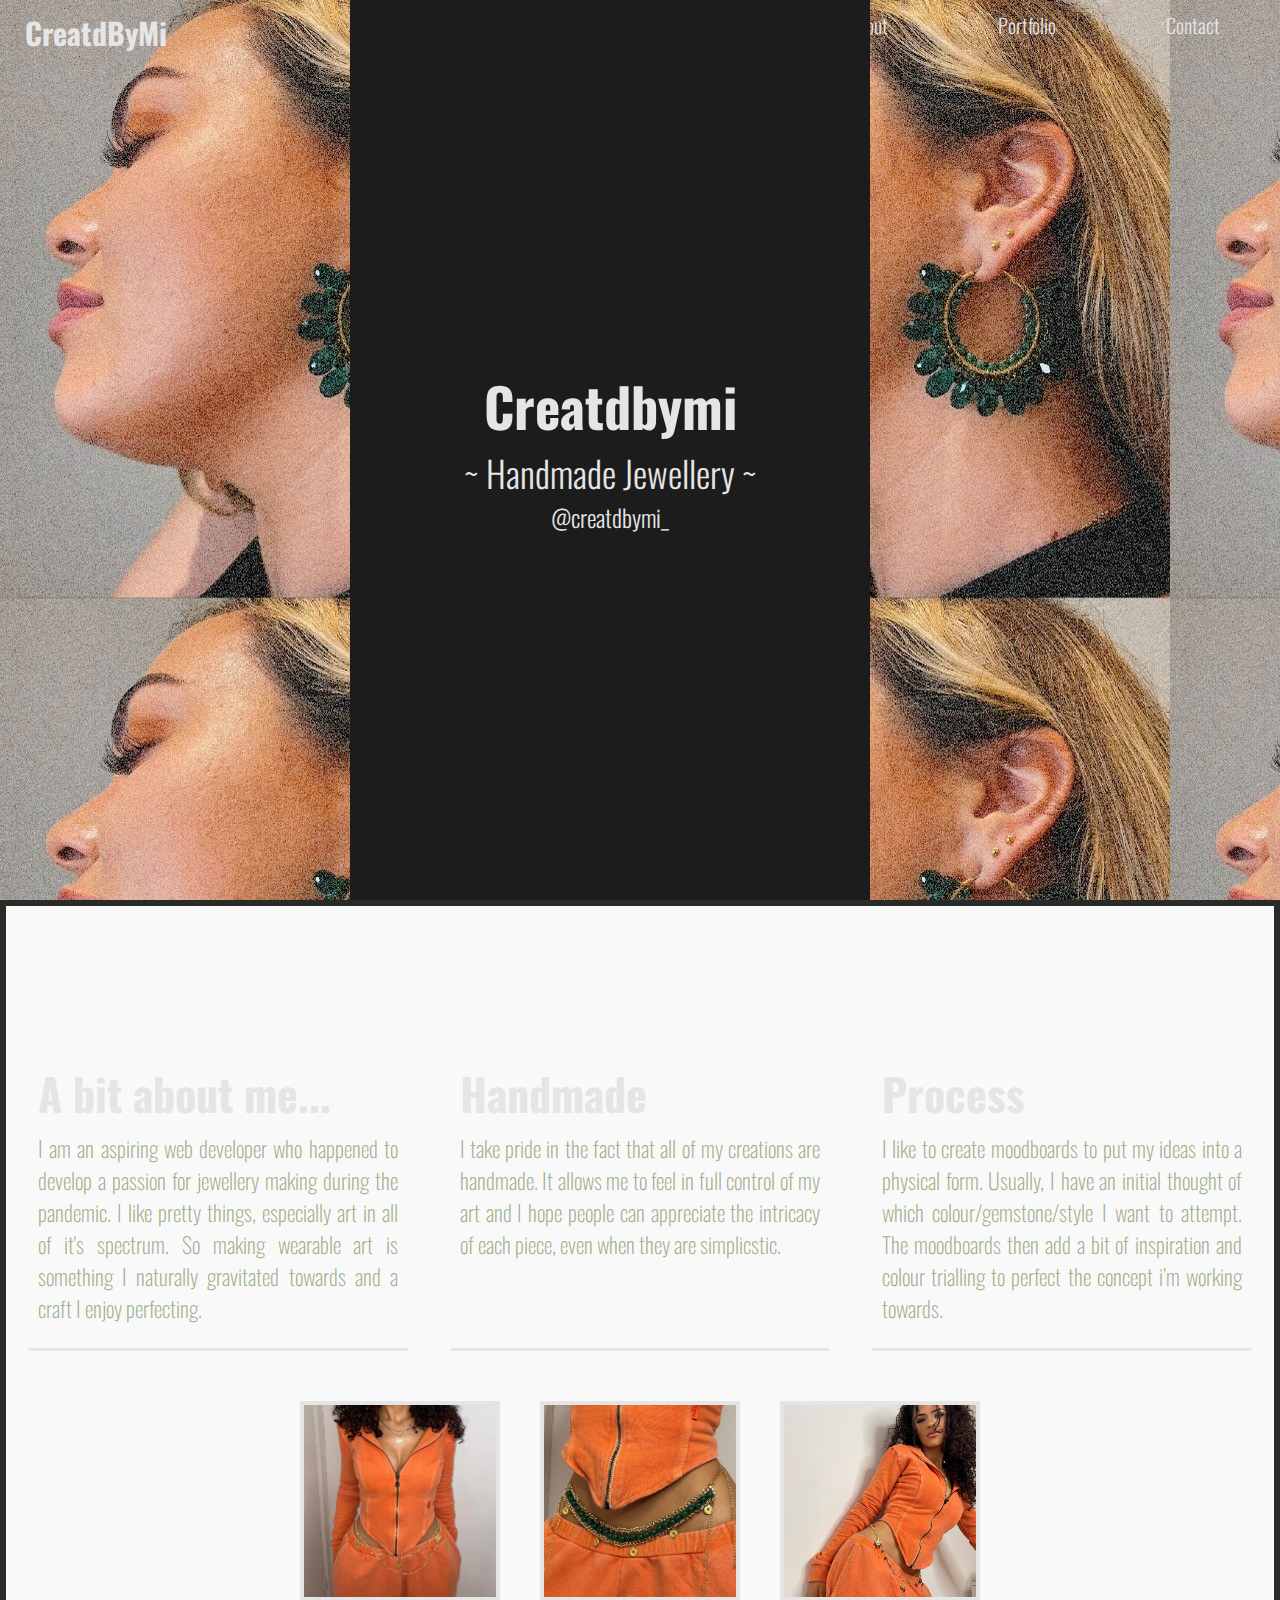
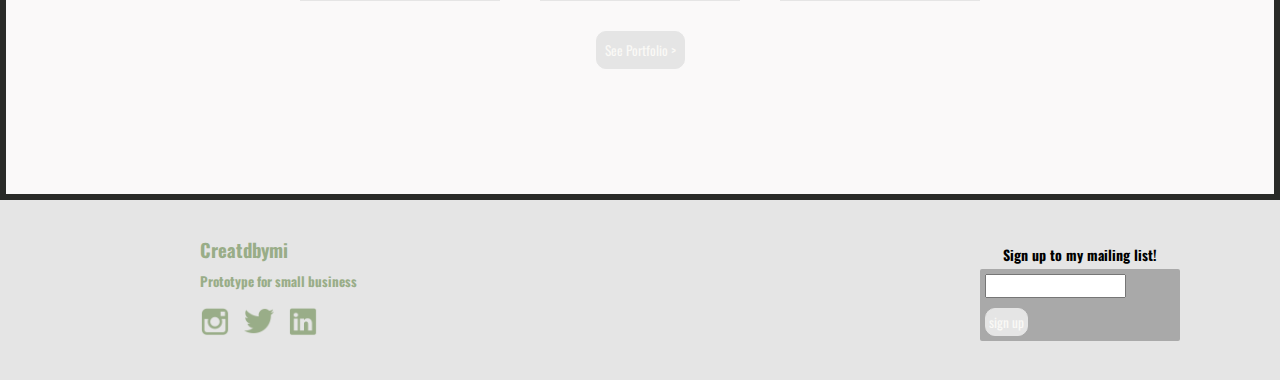
<file: index.html>
<!DOCTYPE html>
<html lang="en">
  <head>
    <!-- Hotjar Tracking Code for my site -->
<script>
    (function(h,o,t,j,a,r){
        h.hj=h.hj||function(){(h.hj.q=h.hj.q||[]).push(arguments)};
        h._hjSettings={hjid:3187181,hjsv:6};
        a=o.getElementsByTagName('head')[0];
        r=o.createElement('script');r.async=1;
        r.src=t+h._hjSettings.hjid+j+h._hjSettings.hjsv;
        a.appendChild(r);
    })(window,document,'https://static.hotjar.com/c/hotjar-','.js?sv=');
</script>
    
    <meta charset="UTF-8" />
    <meta http-equiv="X-UA-Compatible" content="IE=edge" />
    <meta name="viewport" content="width=device-width, initial-scale=1.0" />
    <title>Document</title>
    <link
      rel="stylesheet"
      href="https://cdnjs.cloudflare.com/ajax/libs/font-awesome/4.7.0/css/font-awesome.min.css"
    />
    <link
      href="https://fonts.googleapis.com/css2?family=Archivo&family=Montserrat:wght@300&family=Oswald:wght@300;400&family=Poppins:wght@300&family=Roboto:wght@100&display=swap"
      rel="stylesheet"
    />

    <link rel="stylesheet" href="css/style.css" />
  </head>
  <body>
    <div class="main fade-in">
      <nav class="navigation fade-in-delayed">
        <div class="nav-container">
          <h1 class="logo"><a href="index.html">CreatdByMi</a></h1>
          <ul class="nav flex">
            <li>
              <a class="about" id="about-link">About</a>
            </li>

            <li>
              <a href="portfolio.html">Portfolio</a>
            </li>
            <li>
              <a href="contact.html">Contact</a>
            </li>
          </ul>
          <a href="#" class="burger-icon">
            <i class="fa fa-bars"></i>
          </a>
        </div>
      </nav>
      <nav class="display fade-in-delayed">
        <h1>Creatdbymi</h1>
        <h2>~ Handmade Jewellery ~</h2>
        <h3>@creatdbymi_</h3>
      </nav>
      <div class="mobile-display">
        <h2>Handmade Jewellery</h2>
        <h3>@creatdbymi_</h3>
      </div>
    </div>

    <div class="about-div" id="about-div-link">
      <div class="text-section">
        <h1 class="subheader">A bit about me...</h1>
        <p class="paragraph-text">
          I am an aspiring web developer who happened to develop a passion for
          jewellery making during the pandemic. I like pretty things, especially
          art in all of it's spectrum. So making wearable art is something I
          naturally gravitated towards and a craft I enjoy perfecting.
        </p>
      </div>
      <div class="text-section">
        <h1 class="subheader">Handmade</h1>
        <p class="paragraph-text">
          I take pride in the fact that all of my creations are handmade. It
          allows me to feel in full control of my art and I hope people can
          appreciate the intricacy of each piece, even when they are
          simplicstic.
        </p>
      </div>
      <div class="text-section">
        <h1 class="subheader">Process</h1>
        <p class="paragraph-text">
          I like to create moodboards to put my ideas into a physical form.
          Usually, I have an initial thought of which colour/gemstone/style I
          want to attempt. The moodboards then add a bit of inspiration and
          colour trialling to perfect the concept i’m working towards.
        </p>
      </div>

      <div class="flex img-trio-container">
        <img class="about-img" src="../img/cropped.jpg" />
        <img class="about-img" src="../img/green-close-up.jpg" />
        <img class="about-img" src="../img/evie-purple.jpg" />
      </div>
      <div id="portfolio-btn" class="flex">
        <a href="portfolio.html"><button>See Portfolio ></button></a>
      </div>
    </div>
    <footer class="flex">
      <div class="footer-text">
        <h3 class="footer-header">Creatdbymi</h3>
        <h5 class="footer-header">Prototype for small business</h5>
        <a href="https://www.instagram.com/thatcutecoder/?hl=en">
          <img
            class="social-icon"
            id="instagram"
            src="../img/icons/instagram_icon.png"
          />
        </a>
        <a href="#">
          <img
            class="social-icon"
            id="twitter"
            src="../img/icons/twitter_icon.png"
          />
        </a>
        <a href="https://uk.linkedin.com/in/mia-wallace-97a67b152">
          <img
            class="social-icon"
            id="linkedin"
            src="../img/icons/linkedin_icon.png"
          />
        </a>
      </div>
      <div class="signup-div flex">
        <h2>Sign up to my mailing list!</h2>
        <div class="background-colour">
          <form>
            <input type="email" />
            <input type="submit" value="sign up" />
          </form>
        </div>
      </div>
    </footer>

    <script src="js/sticky-nav.js"></script>
    <script src="js/burger-menu.js"></script>
  </body>
</html>
</file>
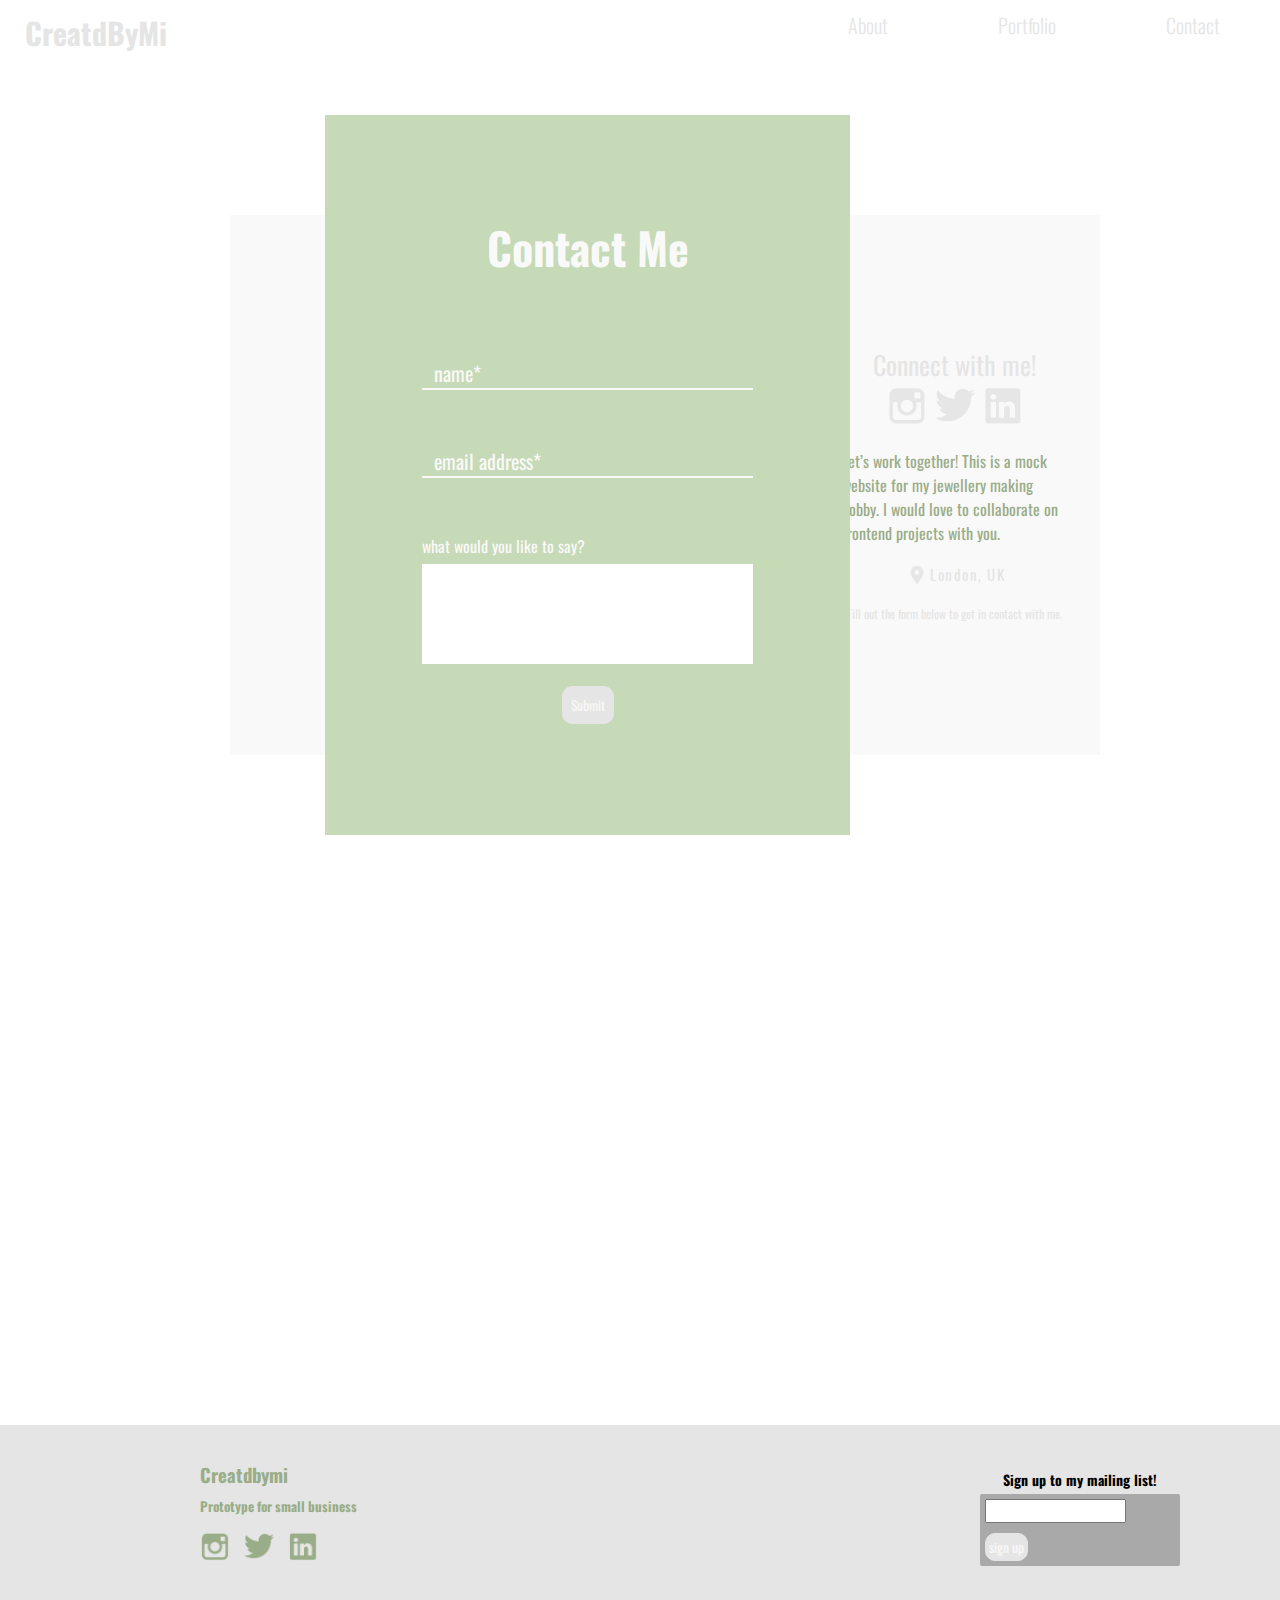
<file: contact.html>
<!DOCTYPE html>
<html lang="en">
  <head>
    <!-- Hotjar Tracking Code for my site -->
<script>
    (function(h,o,t,j,a,r){
        h.hj=h.hj||function(){(h.hj.q=h.hj.q||[]).push(arguments)};
        h._hjSettings={hjid:3187181,hjsv:6};
        a=o.getElementsByTagName('head')[0];
        r=o.createElement('script');r.async=1;
        r.src=t+h._hjSettings.hjid+j+h._hjSettings.hjsv;
        a.appendChild(r);
    })(window,document,'https://static.hotjar.com/c/hotjar-','.js?sv=');
</script>
    <meta charset="UTF-8" />
    <meta http-equiv="X-UA-Compatible" content="IE=edge" />
    <meta name="viewport" content="width=device-width, initial-scale=1.0" />
    <title>Document</title>
    <link
      rel="stylesheet"
      href="https://cdnjs.cloudflare.com/ajax/libs/font-awesome/4.7.0/css/font-awesome.min.css"
    />
    <link
      href="https://fonts.googleapis.com/css2?family=Archivo&family=Montserrat:wght@300&family=Oswald:wght@300;400&family=Poppins:wght@300&family=Roboto:wght@100&display=swap"
      rel="stylesheet"
    />

    <link rel="stylesheet" href="css/style.css" />
  </head>
  <body>
    <nav class="fade-in-delayed">
      <div class="nav-container">
       <a href="index.html"><h1 class="logo">CreatdByMi</h1></a>
        <ul class="nav flex">
          <li>
            <a class="about" id="about-link" href="index.html#about-div-link">About</a>
          </li>

          <li>
            <a href="portfolio.html">Portfolio</a>
          </li>
          <li>
            <a href="contact.html">Contact</a>
          </li>
        </ul>
        <a href="#" class="burger-icon">
          <i class="fa fa-bars"></i>
        </a>
      </div>
    </nav>
    <div class="contact-display flex fade-in">
      <h1 class="subheader" id="contact">Contact Me</h1>
      <div class="form-container ">
        <form class="contact-form flex" name="contactForm" method="POST" action="php/form.php" >
          <input
            type="text"
            name="name"
            id="form-name"
            class="form-field"
            placeholder="name*"
            required
          />
          <span id="name-message" class="hidden">This field is required</span>
          <input
            type="email"
            name="email"
            id="form-email"
            class="form-field"
            placeholder="email address*"
            required
          />
          <span id="name-message" class="hidden">This field is required</span>
          
          <label for="text-box">what would you like to say?</label>
          <input type="textarea" name="message" id="contact-box" />
          <input type="submit" value="Submit"></input>
        </form>
      </div>
    </div>
    <div class="display-back flex fade-in">
        <div class="display-container flex ">
            <h2 class="subheader display-header" >Connect with me!</h2>
            <div class="socials-container ">
               <a href="https://www.instagram.com/thatcutecoder/?hl=en"><img class="social-icon-static"src="../img/icons/instagram_icon.png"></a>
                <img class="social-icon-static"src="../img/icons/twitter_icon.png">
                <img class="social-icon-static"src="../img/icons/linkedin_icon.png">
            </div>
            <div id="contact-p">
                <p>Let’s work together! This is a mock  website for my jewellery making hobby. I would love to collaborate on frontend projects with you. </p>
            </div>
            <div class="flex">
                <img class="social-icon-static icon-small"  src="../img/icons/map-marker-black.png">
                <h3 id="location">London, UK</h3>
            </div>
            <div id="form-p"style="
            margin: 18px;
            text-align: inherit; 
            font-size: 12px;
            color: #E5E5E5;"
        ><p>Fill out the form below to get in contact with me.</p></div>
        </div>
        
    </div>
    <footer class="flex">
      <div class="footer-text">
        <h3 class="footer-header">Creatdbymi</h3>
        <h5 class="footer-header">Prototype for small business</h5>
        <a href="https://www.instagram.com/thatcutecoder/?hl=en">
          <img
            class="social-icon"
            id="instagram"
            src="../img/icons/instagram_icon.png"
          />
        </a>
        <a href="#">
          <img
            class="social-icon"
            id="twitter"
            src="../img/icons/twitter_icon.png"
          />
        </a>
        <a href="https://uk.linkedin.com/in/mia-wallace-97a67b152">
          <img
            class="social-icon"
            id="linkedin"
            src="../img/icons/linkedin_icon.png"
          />
        </a>
      </div>
      <div class="signup-div flex">
        <h2>Sign up to my mailing list!</h2>
        <div class="background-colour">
          <form>
            <input type="email" />
            <input type="submit" value="sign up" />
          </form>
        </div>
      </div>
    </footer>
    <script src="js/burger-menu.js"></script>
    <script src="js/form-validation.js"></script>
   

  </body>
</html>
</file>
<file: css/style.css>
/* TRANSITIONS */

.fade-in {
  animation: fadeIn ease 3s;
}

@keyframes fadeIn {
  0% {
    opacity: 0;
  }
  100% {
    opacity: 1;
  }
}

.fade-in-delayed {
  animation: fadeInDel ease 3s;
}

@keyframes fadeInDel {
  0% {
    opacity: 0;
  }
  35% {
    opacity: 0;
  }
  100% {
    opacity: 1;
  }
}

* {
  padding: 0;
  margin: 0;
  /* overflow: hidden; */

  font-family: "Oswald", sans-serif;
  box-sizing: border-box;
}

html {
  height: 100vh;
  scroll-behavior: smooth;
}

body {
  height: 100%;
  width: 100vw;
}

.main {
  background: url("../img/green-crystal.jpg");
  height: inherit;
  width: inherit;
}

#about-link {
  cursor: pointer;
}

.about-div {
  height: 100vh;
  background-color: #faf9f9;
  display: flex;
  flex-wrap: wrap;
  justify-content: space-evenly;

  align-content: center;
  border: 6px solid #292b28;
}

.break {
  flex-basis: 100%;
  height: 0;
}

.main-aboutPge {
  /* background-color: #faf9f6; */
  height: inherit;
  width: inherit;
}

.nav-container {
  display: flex;
  justify-content: space-between;
  padding: 10px 5px;
  position: sticky;
  color: #e5e5e5;
  font-weight: 300;
}
.sticky {
  position: fixed;
  top: 0;
  padding-top: 20px;
  width: 100%;
}

.nav {
  list-style: none;
  height: inherit;
}

.nav-container .logo {
  margin-left: 20px;
  font-size: 30px;
}

.nav li {
  float: right;
  margin: 0 55px;
  font-size: 20px;
}

.nav li a:hover {
  color: #293024;
}

a {
  text-decoration: none;
  color: inherit;
}

.burger-icon {
  display: none;
}

.display {
  width: 520px;
  height: 100vh;
  background-color: rgb(28, 28, 28);
  position: absolute;
  z-index: 2;
  top: 0;
  left: 350px;
  color: #e5e5e5;
  font-weight: 300px;
  display: flex;
  flex-direction: column;
  justify-content: center;
  align-items: center;
}

.mobile-display {
  display: none;
}

.display h1 {
  font-size: 54px;
}

.display h2 {
  font-size: 36px;
  font-weight: 300;
}

.display h3 {
  font-size: 24px;
  font-weight: 300;
}

footer {
  min-height: 20vh;
  width: 100%;
  background: #e5e5e5;
  position: absolute;
  justify-content: space-between;
  flex-wrap: wrap;
}

.footer-text {
  height: inherit;
  padding: 28px 0 33.5px 200px;
  color: #99ad88;
}

.footer-header {
  margin: 8px 0;
}

.signup-div {
  width: 400px;

  flex-direction: column;
  justify-content: center;
  align-items: center;
}

.background-colour {
  background-color: darkgray;
  width: 200px;
  border-radius: 2px;
}

.signup-div h2 {
  font-size: 14px;
  text-align: center;
  margin: 4px 0;
}

.signup-div input {
  margin: 5px;
}

.signup-div input[type="submit"] {
  padding: 3px;
}

.social-icon {
  height: 30px;
  width: 30px;
  margin: 7px 10px 0 0;
  filter: invert(70%) sepia(19%) saturate(394%) hue-rotate(49deg)
    brightness(93%) contrast(85%);
}

.social-icon:hover {
  filter: invert(97%) sepia(27%) saturate(491%) hue-rotate(293deg)
    brightness(108%) contrast(96%);
  transform: scale(1.15);
}

.hidden {
  display: none;
}

.flex {
  display: flex;
}

.flex-centered {
  display: flex;
  justify-content: center;
}

.content {
  width: inherit;
  height: inherit;
  align-items: stretch;
  justify-content: space-around;
}

.column {
  flex: 1;
  margin: 0 5px;
  height: 100%;
}

.column:nth-child(1) {
  align-items: center;
  margin: 0 45px;
  flex: 1.25;
}

.column:nth-child(2) {
  flex: 1.1;
  justify-content: flex-end;
}

.showcase {
  width: 110%;
  height: 100%;
  align-self: center;
}

.img-container {
  height: 75%;
  width: 100%;
  /* align-self: flex-start; */
  margin: 80px 0;
  flex-direction: column;
  align-items: center;
}

.lrge-thumbnail:nth-child(2) {
  margin-top: 68px;
}

.lrge-thumbnail {
  width: 80%;
  height: 45%;
}

.header-container {
  text-align: center;
  margin: 25px;
}

.header {
  font-size: 46px;
  color: #e5e5e5;
}

.subheader {
  color: #e5e5e5;
  font-size: 44px;
}
.text-section {
  margin: 20px;
  padding: 10px;
  /* border: 3px solid #e5e5e5; */
  border-bottom: 3px solid #e5e5e5;
  /* border-right: 3px solid #e5e5e5; */
  border-radius: 3px;
  width: 30%;
  height: 300px;
  transition: transform 0.2s ease-in-out;
}

/* .text-section:hover {
  transform: scale(1.1);
} */

.img-trio-container {
  margin: 30px;
}

.about-img {
  height: 200px;
  width: 200px;
  border: solid 4px #e5e5e5;
  margin: 0px 20px;
  transition: transform 0.2s ease-in-out;
}

.about-img:hover {
  /* transform: scale(1.1); */
  border: solid 4px #292b28;
  cursor: pointer;
}
#portfolio-btn {
  width: 100%;
  justify-content: center;
}

.center-text {
  text-align: center;
}

.text-container {
  flex-direction: column;
  align-self: flex-start;
  margin: 24% 45px 0 35px;
  /* align-items: center; */
  /* position: relative;
  bottom: 80px; */
}

.paragraph-text {
  color: #99ad88;
  padding: 6px 0px;
  text-align: justify;
  font-size: 22px;
  font-weight: 200;
}

.btn-container {
  justify-content: center;
}

button,
input[type="submit"] {
  background: #e5e5e5;
  border: solid 1px #e5e5e5;
  border-radius: 10px;
  color: #faf9f6;
  padding: 8px;
  /* height: 30px;
  width: 80px; */
}

button:hover {
  background: #99ad88;
  transition: background-color 1s ease-out;
}

button.modal-btn:hover {
  background: #e5e5e5;
  transition: background-color 0.5s ease-out;
}

/* PORTFOLIO PAGE */

.thumbnail-container {
  flex-direction: column;
}

.thumbnail-row {
  /* background: #e5e5e5; */
  margin: 40px 150px;
  justify-content: center;
  flex-wrap: wrap;
}

.thumbnail {
  height: 300px;
  width: 300px;
  margin: 0 8px;
  background: #f4c2c2;
  outline: 6px solid #e5e5e5;
  transition: transform 1s ease;
  position: relative;
  overflow: hidden;
}

.thumbnail:hover .modal-slide {
  transform: translateY(0%);
}

.modal-slide {
  height: 100%;
  width: 100%;
  background-color: rgba(153, 173, 136, 0.6);
  position: relative;
  bottom: 305px;
  /* z-index: 2; */
  align-items: center;
  justify-content: center;
  transform: translateY(100%);
  transition: transform 1s ease;
}

button.modal-btn {
  background: rgba(153, 173, 136, 0.2);
  padding: 8px 10px;
}

.main-modal {
  height: 100vmax;
  width: 100vmax;
  background-color: rgba(0, 0, 0, 0.6);
  backdrop-filter: blur(3px);
  position: fixed;
  top: -30vh;

  align-content: flex-start;
}

.modal-img-container {
  justify-content: center;
  align-items: center;
  margin: auto;
}

.main-modal img {
  opacity: 1;
  height: 600px;
  width: 600px;
}

.hide {
  display: none;
}

.stop-scroll {
  overflow: hidden;
}

@keyframes slideUp {
  from {
    height: 0;
  }
  to {
    height: 100%;
  }
}

/* .thumbnail:hover {
  transform: scale(1.05);
} */

#last {
  margin-bottom: 50px;
}

.thumbnail-img {
  height: 100%;
  width: 100%;
}

/* CONTACT PAGE */

.contact-display {
  width: 525px;
  height: 80vh;
  margin: 50px;
  background: #c6dab7;
  position: relative;
  left: 275px;
  z-index: 3;
  flex-direction: column;
  align-items: center;
}

.display-back {
  width: 68vw;
  height: 540px;
  background: #faf9f9;
  position: relative;
  top: -670px;
  left: 230px;
  justify-content: flex-end;
}

#contact {
  color: #faf9f9;
  margin-top: 100px;
}

.form-container {
  /* background: lightgrey; */
  width: 70%;
  height: 60%;
  margin: 50px 13px;
  display: inherit;
  flex-direction: column;
  align-items: center;
}

.contact-form {
  width: 100%;
  height: 100%;
  flex-direction: column;
  align-items: center;
}

.form-field {
  background: inherit;
  border-bottom: solid 2px #faf9f9;
  border-top: none;
  border-left: none;
  border-right: none;
  width: 90%;
  margin: 28px 0;
  font-size: 20px;
  text-indent: 12px;
  color: #f9f9f9;
}

.form-field::placeholder {
  color: #faf9f9;
}

.form-field:focus {
  outline: none;
}

.form-field:valid {
  border-bottom: solid 2px darkolivegreen;
}

.contact-form label {
  color: #faf9f9;
  margin: 28px 0 6px 0;
  width: 90%;
}

.contact-form span {
  position: relative;
  top: -20px;
  font-size: 12px;
  color: #292b28;
}

#contact-box {
  width: 90%;
  height: 100px;
  border: none;
}

.contact-form input[type="submit"] {
  margin: 22px 0;
}

.contact-form input[type="submit"]:hover {
  background: #d6d6d6;
}

.display-container {
  margin: 0 15px;
  width: 30%;
  flex-direction: column;
  align-items: center;
}

.display-header {
  font-size: 26px;
  font-weight: 400;
  margin: 130px 0 0 0;
}

.social-icon-static {
  width: 40px;
  height: 40px;
  filter: invert(99%) sepia(1%) saturate(1548%) hue-rotate(214deg)
    brightness(116%) contrast(80%);
  margin: 1px 2px;
}
.social-icon-static:hover {
  filter: invert(87%) sepia(15%) saturate(359%) hue-rotate(51deg)
    brightness(98%) contrast(85%);
  transform: scale(1.1);
}

.icon-small {
  width: 22px;
  height: 22px;
}

#location {
  color: #e5e5e5;
  font-size: 15px;
  letter-spacing: 1.5px;
  font-weight: 400;
}

#contact-p {
  color: #99ad88;
  margin: 18px;
}

/* #form-p {
  display: none;
} */
@media only screen and (max-device-width: 1024px) and (-webkit-min-device-pixel-ratio: 1) {
  /* Index */

  .nav li {
    margin: 0 25px;
  }

  .display {
    width: 100%;
    height: 400px;
    left: 0px;
    top: 350px;
  }
  .contact-display {
    width: 450px;
    height: 80vh;
    left: 15px;
    top: 60px;
  }

  .display-back {
    width: 30vw;
    height: 550px;
    top: -580px;
    left: 500px;
    justify-content: center;
  }

  .display-container {
    width: 80%;
    justify-content: center;
  }

  .display-header {
    margin: 0;
  }

  /* About */

  .text-section {
    width: 200px;
    height: 600px;
    text-align: justify;
    padding: 30px 0;
  }

  .text-section .subheader {
    font-size: 30px;
    margin: 4px 0;
  }
}

@media only screen and (max-width: 820px) {
  #contact-p {
    font-size: 12px;
  }

  .display-header {
    font-size: 20px;
  }

  img.social-icon-static {
    width: 30px;
    height: 30px;
  }
}

@media only screen and (min-width: 1600px) {
  /* Portfolio Page */

  .main-modal {
    top: -40vh;
  }
}

@media only screen and (max-width: 530px) {
  body {
    height: 100vh;
  }
  .main {
    background-image: url("../img/aura-green.png");
    /* background-size: 500px;
    background-size: contain; */
    background-size: cover;
    background-position: center;
  }

  .burger-icon {
    display: block;
    font-size: 30px;
    color: #99ad88;
  }

  .display {
    display: none;
    z-index: 0;
  }

  .mobile-display {
    display: flex;
    flex-direction: column;
    align-items: center;
    position: relative;
    top: 80vh;
    color: #292b28;
  }

  .mobile-display h2 {
    font-weight: 400;
  }

  .mobile-display h3 {
    font-weight: 400;
  }
  /* .nav {
    display: none;
  } */

  .nav-container {
    align-items: center;
    color: #292b28;
    font-size: 20px;
    margin: 0 4px;
  }

  .nav-container .logo {
    margin-left: 15px;
  }

  .nav-container .nav {
    flex-direction: column;
    justify-content: space-evenly;
    position: fixed;
    top: 45px;
    left: 325px;
    font-weight: 400;
    text-align: center;
    /* background-color: rgba(41, 43, 40, 0.8); */
    height: 175px;
    width: 85px;
  }

  .nav-container .nav li {
    color: #292b28;
    margin-top: 15px;
    font-weight: 500;
    overflow: hidden;
  }

  .nav-container .nav li:hover {
    color: white;
    background-color: rgba(153, 173, 136, 0.6);
    border-radius: 3px;
  }

  /* .nav-container .nav {
    opacity: 1;
    transition: opacity 0.3s ease-in-out;

    -webkit-transition: opacity 0.3s ease-in-out;
    -moz-transition: opacity 0.3s ease-in-out;
    -ms-transition: opacity 0.3s ease-in-out;
    -o-transition: opacity 0.3s ease-in-out;
  } */

  .nav-container .nav {
    transition: height 0.75s ease;

    z-index: 3;
  }

  .nav-container .nav:not(.active) {
    display: none;
  }

  .nav-container .nav.fade {
    opacity: 0;
  }

  .nav-container .nav li {
    margin: 4px;
  }

  .hidden {
    display: none;
  }

  /* About Page */

  .about-div {
    border: none;
    background-color: #ffffff;
    margin: 115px 25px;
    align-content: flex-start;
    height: 110vh;
  }

  .text-section {
    width: 100%;
    height: auto;
    padding: 0;
    margin: 30px 0px;
    border: none;
  }

  .img-trio-container {
    display: none;
  }

  .content {
    flex-direction: column-reverse;
  }

  * {
    overflow: visible;
    overflow-x: visible;
  }

  .column {
    flex: none;
    display: block;
  }

  .column:nth-child(3) {
    position: relative;
    top: 480px;
    z-index: 0;
  }

  .column:nth-child(3) .img-container .lrge-thumbnail:nth-child(1) {
    position: relative;
    top: 18px;
  }

  .column:nth-child(3) .img-container .lrge-thumbnail:nth-child(2) {
    position: relative;
    top: 310px;
  }

  .column:nth-child(1) .text-container {
    margin: 0;
    position: relative;
    bottom: 340px;
  }

  .column:nth-child(1) .text-container .text-section:nth-child(1) {
    margin: 0;
    position: relative;
    top: 20px;
  }

  .column:nth-child(1) .text-container .text-section:nth-child(2) {
    margin: 0;
    position: relative;
    top: 380px;
  }

  /* .column:nth-child(2) .img-container:nth-child(1) {
    margin: 0 15px;
    position: relative;
    top: 1050px;
  } */

  .column:nth-child(2) {
    position: relative;
    top: 1000px;
  }

  .column:nth-child(2) .img-container:nth-child(1) .showcase {
    margin: 0 15px;
  }

  .subheader {
    color: #e5e5e5;
  }

  .lrge-thumbnail {
    height: 300px;
  }

  .img-container {
    margin: 0;
  }

  .showcase {
    height: 300px;
    width: 304px;
    position: relative;
    align-self: center;
  }
  .text-container {
    margin: 0;
  }

  /* .text-section {
    margin: 0;
  } */

  /* PORTFOLIO PAGE */

  .thumbnail-container {
    flex-wrap: wrap;
    align-content: center;
  }

  .thumbnail {
    margin: 25px 0;
  }

  /* CONTACT PAGE */

  .contact-display {
    top: 400px;
    height: 70vh;
    left: 0;
    width: 350px;
    margin: 30px auto;
    background: none;
    border: solid 1px #c6dab7;
    align-self: center;
  }

  .display-back {
    top: -630px;
    left: 0px;
    height: 350px;
    width: 80vw;
    margin: 0 auto;
    z-index: -1;
  }

  .display-container {
    width: 100%;
  }

  .display-header {
    margin: 55px 0 0 0;
  }

  .subheader#contact {
    color: #c6dab7;
    margin-top: 73px;
  }

  .form-container {
    margin: 40px 13px;
  }

  .form-field {
    border-bottom: solid 2px #c6dab7;
  }

  .form-field::placeholder {
    color: #c6dab7;
  }

  .contact-form label {
    color: #c6dab7;
  }

  #contact-box {
    border: solid 1px #e5e5e5;
  }

  .contact-form input[type="submit"] {
    margin: 30px 0;
  }

  footer {
    flex-direction: row;
    flex-wrap: nowrap;
  }

  .footer-text {
    padding: 0;
    margin: 15px;
    width: 350px;
  }

  .signup-div {
    margin: 0 15px;
  }
}

@media only screen and (max-width: 390px) {
  .contact-display {
    margin: 0 0 70px 0px;
    left: 20px;
  }
  
  .display-back{
    top: -580px;
  }

  
}

@media only screen and (max-height: 850px) {
  .nav-container .nav {
    left: 305px;
  }
}

@media only screen and (max-height: 670px) {
  .display-back {
    width: 80%;
    margin: 0 25px;
/*     top: -480px; */
    left: 13px;
  }

  .subheader#contact {
    font-size: 26px;
    margin-top: 30px;
  }

  .contact-form input {
    font-size: 12px;
  }

  .about-div {
    height: 150vh;
  }
}
</file>
